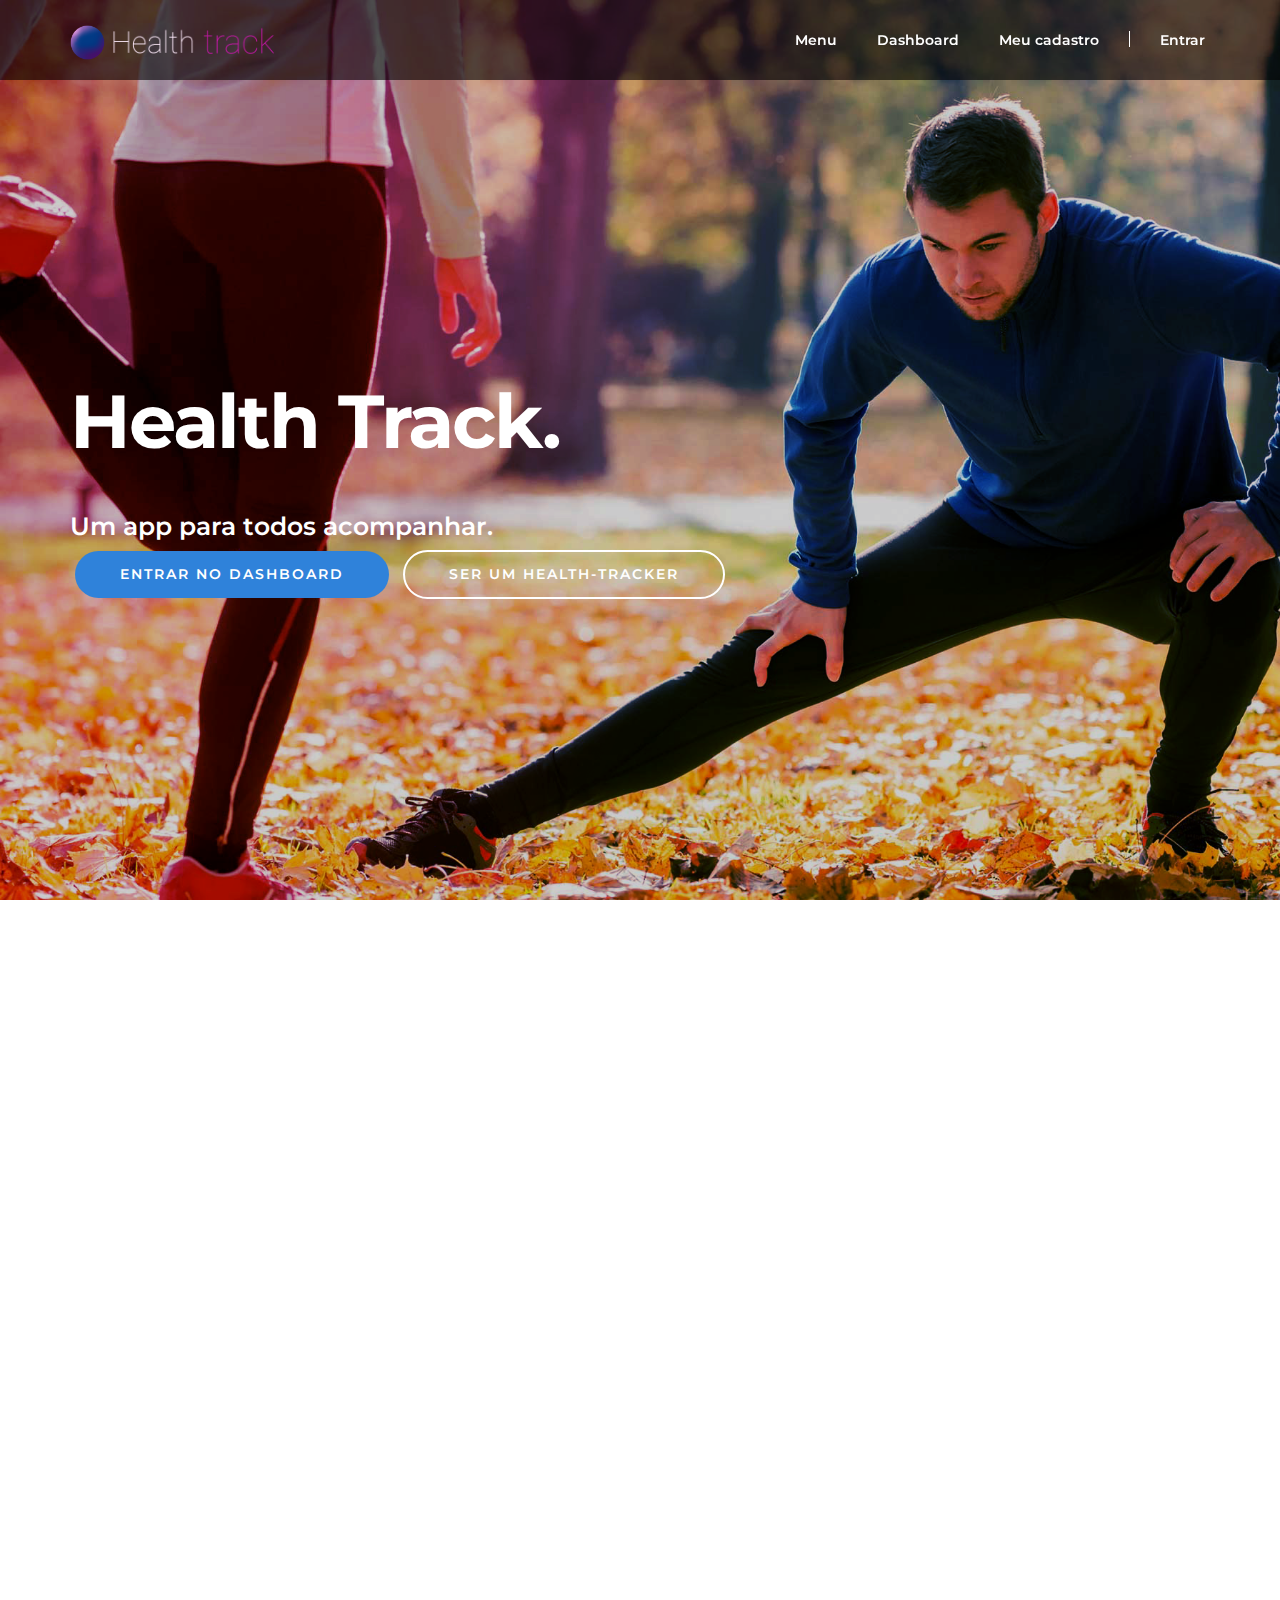
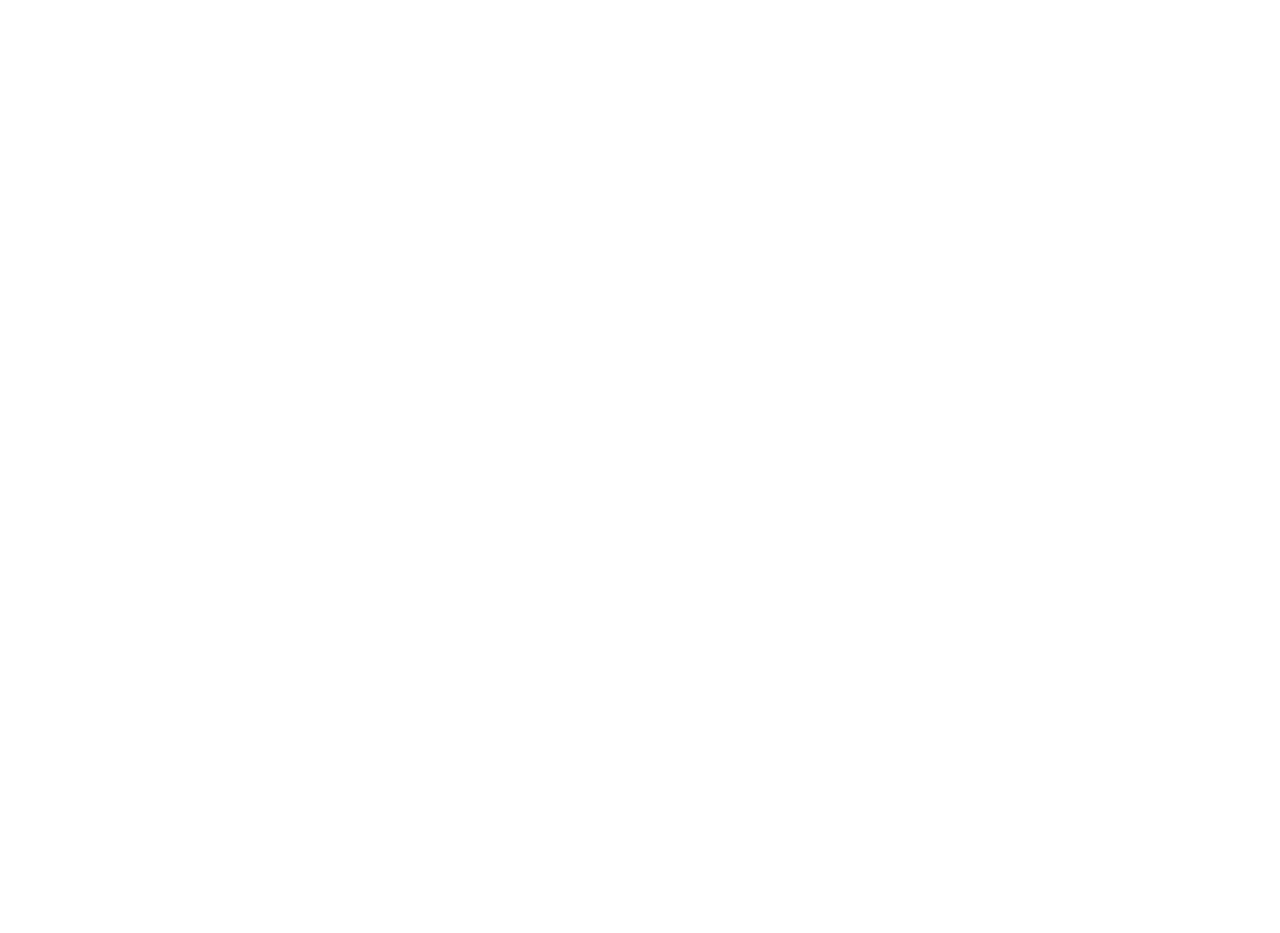
<file: index.html>
<!DOCTYPE html>
<html lang="pt-br">

<head>
  <meta charset="utf-8">
  <meta http-equiv="X-UA-Compatible" content="IE=edge">
  <meta name="viewport" content="width=device-width, initial-scale=1">
  <meta name="keywords" content="saude, dieta, exercicios">
  <title>Health Track</title>

  <!-- Bootstrap -->
  <link href="https://unpkg.com/aos@2.3.1/dist/aos.css" rel="stylesheet">
  <link rel="stylesheet" href="https://cdnjs.cloudflare.com/ajax/libs/font-awesome/4.7.0/css/font-awesome.min.css">
  <link href="bootstrap/css/bootstrap.min.css" rel="stylesheet">
  <link href="estilo.css" rel="stylesheet">
  <link href="img/ht-icon.ico" rel="icon">
  <link href="https://fonts.googleapis.com/css?family=Montserrat:300,400,500,600,700,800" rel="stylesheet">
</head>

<body>

  <nav class="navbar navbar-inverse navbar-fixed-top navbar-transparent">
    <!-- Início da nav -->
    <div class="container">
      <div class="navbar-header">
        <button type="button" class="navbar-toggle" data-toggle="collapse" data-target="#Barrona">
          <span class="sr-only">alternar navegação</span>
          <span class="icon-bar"></span>
          <span class="icon-bar"></span>
          <span class="icon-bar"></span>
        </button>
        <!-- <a class="navbar-brand" href="index.html"> -->

        </a>
      </div>

      <div class="collapse navbar-collapse" id="Barrona">
        <img src="./img/logo7.png" alt="" style="width: 35px; margin-top: 10px;">
        <img src="./img/logo3.png" alt="" style="width: 170px; margin-top: 10px;">
        <ul class="nav navbar-nav navbar-right ">
          <li>
            <a class="blue-hover" href="index.html"> Menu </a>
          </li>
          <li>
            <a class="pink-hover" href="index.html"> Dashboard </a>
          </li>
          <li>
            <a class="blue-hover" href="index.html"> Meu cadastro </a>
          </li>
          <li class="divisor" role="separator"></li>
          <li>
            <a class="pink-hover" href="login.html"> Entrar </a>
          </li>
        </ul>

      </div>
    </div>
  </nav>
  <!-- Fim da nav -->

  <!-- Capa -->

  <div class="capa">
    <div class="capa-texto container">
      <h1>Health Track.</h1>
      <h3>Um app para todos acompanhar.</h3>
      <button type="button" class="btn btn-custom btn-verde btn-lg">ENTRAR NO DASHBOARD</button>
      <button type="button" class="btn btn-custom btn-white btn-lg">SER UM HEALTH-TRACKER</button>
    </div>
  </div>

  <div class="form-banner hidden">
    <form>
      <div class="form-group">
        <label for="inputEmail">Endereço de email</label>
        <input type="email" class="form-control" id="inputEmail" aria-describedby="emailHelp" placeholder="Seu email">
      </div>

      <div class="form-group form-check">
        <label for="inputname">Seu nome</label>
        <input type="name" class="form-control" id="inputname" aria-describedby="nameHelp" placeholder="Nome">
      </div>
      <div class="form-btn">
        <button type="submit" class="btn btn-custom btn-verde btn-lg">CADASTRAR</button>
      </div>

    </form>


  </div>


  <!-- Conteúdo -->

  <section id="servicos">
    <div class="container">
      <div class="row" style="margin: 40px 0px 20px 0px">

        <div class="col-md-5">
          <!-- Info -->
            <h2>Saúde em dia!</h2>
          <br>
          <h3>Alimentação</h3>
          <p>Lorem ipsum dolor sit amet, consectetur adipiscing elit. Phasellus sit amet vehicula odio. Donec fermentum
            lacus a odio.</p>

          <h3>Seu corpo</h3>
          <p>Lorem ipsum dolor sit amet, consectetur adipiscing elit. Phasellus sit amet vehicula odio. Donec
            fermentum.</p>

          <h3>Exercícios físicos</h3>
          <p>Lorem ipsum dolor sit amet, consectetur adipiscing elit. Phasellus sit amet vehicula odio Donec.</p>

        </div>



        <div class="col-md-1"> </div>
        <!-- Espaço -->

        <div class="col-md-6">
          <!-- Álbuns -->
          <div class="row ">

            <div class="col-xs-6 albuns">
              <img class="img-responsive" src="img/img1.jpg">
              <img class="img-responsive" src="img/img2.jpg">
            </div>

            <div class="col-xs-6 albuns">
              <img class="img-responsive" src="img/img3.jpg">
              <img class="img-responsive" src="img/img4.jpg">
            </div>


          </div>
          <!-- col-md-6 -->
        </div>
        <!-- Row -->
      </div>
      <!-- Row -->
    </div>
    <!-- Container -->
  </section>

  <section id="recursos">
    <div class="container">
      <div class="row">

        <!-- recursos -->
        <div class="col-md-6">


          <div class="row rotacionar hidden-xs hidden-sm">
            <div class="col-md-6">
              <img class="img-responsive" src="img/iphone2.png">
            </div>
            <div class="col-md-6">
              <img class="img-responsive" src="img/iphone1.png">
            </div>

          </div>
        </div>
        <!-- img recursos -->
        <div class="col-md-6">
          <h2>De bem com o corpo.</h2>
          <br>
          <h3>Fácil</h3>
          <p>Lorem ipsum dolor sit amet, consectetur adipiscing elit. </p>
          <h3>Prático</h3>
          <p>Lorem ipsum dolor sit amet, consectetur adipiscing elit. Phasellus sit amet vehicula odio. Donec
            fermentum.</p>

          <h3><strong>+</strong>Autoestima</h3>
          <p>Lorem ipsum dolor sit amet, consectetur adipiscing elit. Phasellus sit amet vehicula odio. Donec
            fermentum.</p>
        </div>
      </div>
    </div>
  </section>

  <footer id="rodape">
    <div class="container">
      <div class="row">


        <div class="col-md-2">
          <!-- <h4>HEALTH TRACK</h4> -->
          <img src="./img/logo1.png" alt="" style="width: 130px;">
          <ul class="nav ">
            <li>
              <a class="blue-hover" href="#">Menu</a>
            </li>
            <li>
              <a class="pink-hover" href="#">Dashboard</a>
            </li>
            <li>
              <a class="blue-hover" href="#">Meu cadastro</a>
            </li>
            <li>
              <a class="pink-hover" href="login.html">Entrar</a>
            </li>
          </ul>
        </div>

        <div class="col-md-4">
          <ul style="margin: 0 -54px;">
            <li class="circulo-cinza">
              <a class=" fa fa-facebook icone" style="font-size: 30px" href="#"></a>
            </li>
            <li class="circulo-cinza">
              <a class=" fa fa-twitter icone" style="font-size: 30px" href="#"></a>
            </li>
            <li class="circulo-cinza">
              <a class=" fa fa-instagram icone" style="font-size: 30px" href="#"></a>
            </li>
          </ul>
          </ul>
        </div>
      </div>

      <ul class="subrodape-R_ul">
        <li class="subrodape-R_ul_li">
          <a href="#">Brasil</a> &#160;
          <img src="img/flags.png" />
        </li>
        <li class="subrodape-R_ul_li" style="text-decoration: none;
                    color: #919496;
                  font-size: 12px;
                  font-family: 'Montserrat', sans-serif;">
          &#169; &#160; 2018 HealthTrack KB</li>
      </ul>
      </ul>







    </div>
    </div>
  </footer>


  <!-- jQuery (necessary for Bootstrap's JavaScript plugins) -->
  <script src="https://ajax.googleapis.com/ajax/libs/jquery/1.11.3/jquery.min.js"></script>

  <!-- Include all compiled plugins (below), or include individual files as needed -->
  <script src="bootstrap/js/bootstrap.min.js"></script>
  <!-- <script src="https://unpkg.com/aos@2.3.1/dist/aos.js"></script> -->

  <!-- <script>
    AOS.init({
    });
  </script> -->
</body>

</html>
</file>
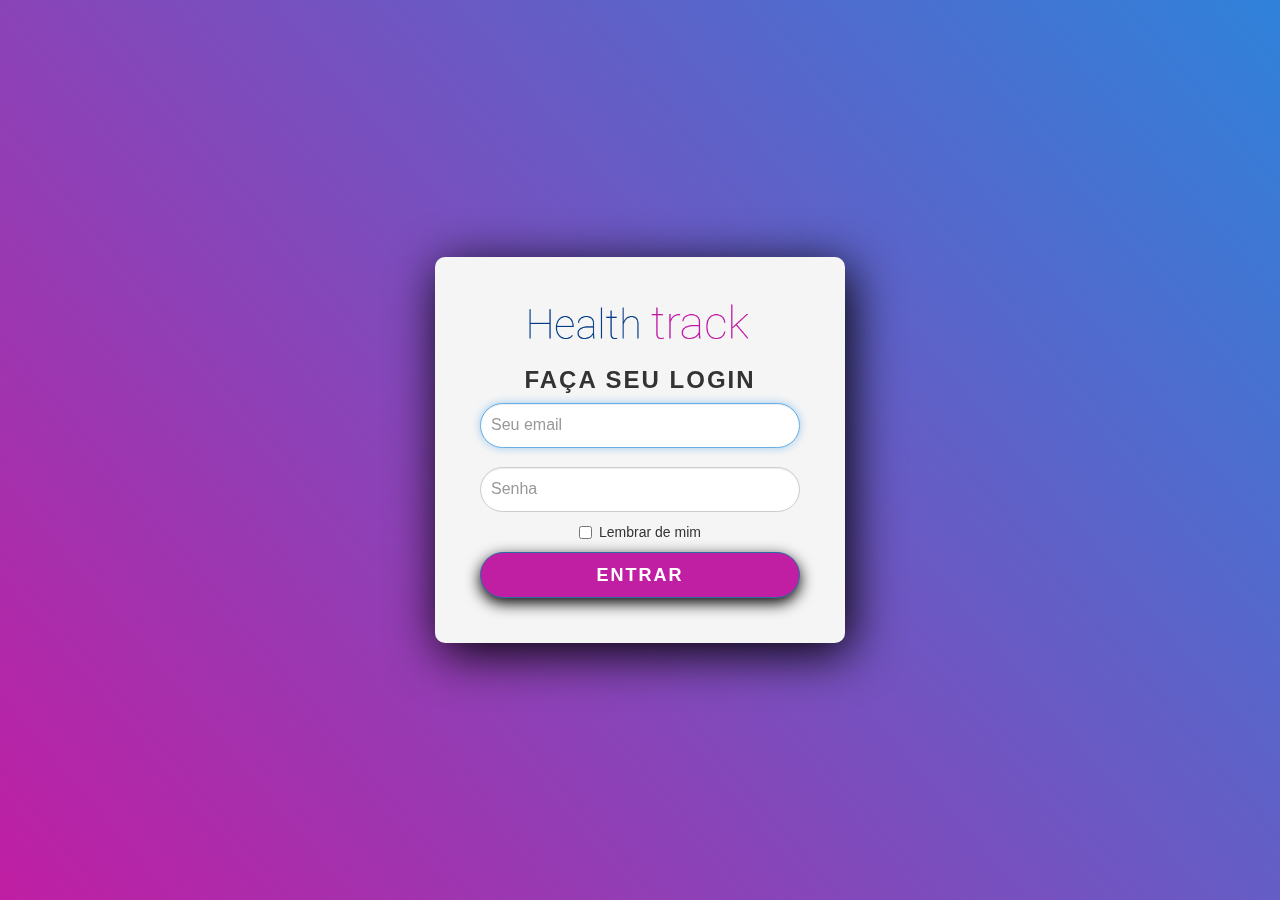
<file: login.html>
<!doctype html>
<html lang="en">

<head>
    <meta charset="utf-8">
    <meta name="viewport" content="width=device-width, initial-scale=1, shrink-to-fit=no">
    <meta name="description" content="">
    <meta name="author" content="">
    <link href="img/ht-icon.ico" rel="icon">

    <title>Health Track - Login</title>

    <!-- Bootstrap core CSS -->
    <link href="./bootstrap/css/bootstrap.min.css" rel="stylesheet">

    <!-- Custom styles for this template -->
    <link href="./css/signin.css" rel="stylesheet">
    <link href="https://unpkg.com/aos@2.3.1/dist/aos.css" rel="stylesheet">

</head>

<body class="text-center">
    <form class="form-signin" data-aos="zoom-in" data-aos-duration="500" data-aos-anchor-placement="center-bottom">
        <img class="mb-4" src="./img/logo4.png" alt="" width="235">
        <h2 class="h3 mb-3 font-weight-normal">FAÇA SEU LOGIN</h2>
        <label for="inputEmail" class="sr-only">Seu email</label>
        <input type="email" id="inputEmail" class="form-control" placeholder="Seu email" required autofocus>
        <br>
        <label for="inputPassword" class="sr-only">Senha</label>
        <input type="password" id="inputPassword" class="form-control" placeholder="Senha" required>
        <div class="checkbox mb-3">
            <label>
                <input type="checkbox" value="remember-me"> Lembrar de mim
            </label>
        </div>
        <button class="btn btn-lg btn-primary btn-block btn-verde" type="submit">ENTRAR</button>
        <!-- <p class="mt-5 mb-3 text-muted">&copy; 2018-2019</p> -->
    </form>

    <script src="https://unpkg.com/aos@2.3.1/dist/aos.js"></script>
    <script>
        AOS.init();
    </script>
</body>

</html>
</file>
<file: estilo.css>
/* ------------------- BODY -------------------- */
html, body, .capa {
	height: 100% !important;
	overflow: auto;
}

@media screen and (max-width: 992px) {
	.capa {
		height: 80%;
		overflow: auto;
	} 
	.form-banner {
		width: 35%;
	}
}


@media screen and (max-width: 768px) {.capa {
	height: 60%;
	overflow: auto;
} }


body { 
	background: url('img/capa2.png'),
				url('img/ruido.png'),
				linear-gradient(50deg,#ff4169,#7c26f8);
	background-attachment: fixed;
	background-size: cover;
	background-position: center;
	height: 100%;
	position: relative;
}

.capa {
	/* display: table; */
	width: 100%;
	background-color: rgb(0,0,0,0.2)
}

.capa-texto {
	/* text-align: center; */
	/* display: table-caption; */
	/* vertical-align: middle; */
	position: relative;
	top: 40%;
	/* left: 6%; */
	color: white;
}

.form-banner {
	color: #FFF;
	background-color: rgba(0,0,0,0.5);
	padding: 20px;
	width: 85%;
	border-radius: 8px;
	position: relative;
	top: 23%;
	left: 50%;
	transform: translate(-50%, -155%);
}
.form-control {
	border-radius: 30px;
}



/* ------------------- BOTÕES ---------------------- */

.form-btn {
	text-align: center;
}

.btn-custom {
	color: white;
	border-radius: 500px;
	-webkit-border-radius: 500px;
	font-family:  'Montserrat', sans-serif;  
	font-weight: 600;
	font-size: 14px;
	letter-spacing: 2px;
	-o-border-radius: 500px;
	padding: 13px 44px;
	margin: 10px 5px;
	transition: background 0.4s, color 0.4s;
}

@media screen and (max-width: 992px)  {
	.btn-custom  {
		font-size: 13px;
		padding: 13px 30px; 
	}
}

@media screen and (max-width: 768px) {
	.btn-custom  {
		font-size: 13px;
		padding: 13px 25px; 
	}
}


@media screen and (max-width: 600px) {.btn-custom  {
    font-size: 12px;
	padding: 13px 20px; }}

.btn-verde {
	background: #2f82da;
}

.btn-verde:hover {
	background-color: #c01ea3; 
	color: white;
}

.btn-white {
	background: transparent;
	border: white 2px solid;
}

.btn-white:hover {
	background-color: white;
	color: black;
	border: white 2px solid;
}

/* ---------------------- SERVIÇOS ----------------------- */

.rotacionar {
	transform: rotate(-30deg);
	padding: 30px;
	margin-right: 30px;
}

#servicos {
	background-color: white;
	padding: 20px 0;
}

.albuns {
	margin: 0px;
	padding: 0px;
}

/* ---------------------- RECURSOS ----------------------- */

#recursos {
	background: url('img/recursos-bg.png');
    padding: 60px 0px 60px 0px;}

/* ---------------------- RODAPÉ ----------------------- */  

#rodape {
	background-color: black;
	padding: 50px 0 30px 0;
} 

.col-md-2>.nav>li>a {
	padding: 10px 0 10px 0;
}  

.block {
	display: block;
}         

.icone { 
	text-decoration: none;
	text-align: center;
	width: 30px;
	height:30px;
	display: block;
	color: white;
	transition: color 0.4s;
}  

.icone:hover { 
	color: #1db954;
	text-decoration: none;
} 

 .circulo-cinza { 
	list-style-type: none;
	padding: 12px;
	margin: 10px 10px 0 10px;
	border-radius: 200px;
	background-color: #222326;
} 

@media screen and (min-width: 993px) { 
	.circulo-cinza {
		float: right;
	}
}

@media screen and (max-width: 992px) {
	.circulo-cinza {float: left;
	} 
}

.subrodape {
	margin: 50px 0 0 0 ;
	padding:0;
}	    

.subrodape-L_ul {
	list-style-type: none;
	margin: 0 0px;
	padding: 0 0px 0 10px; 
}

.subrodape-L_ul_li {
	float: left; 
	margin: 0 20px 0 0; 
	xt-align: left; 
} 	


.subrodape-R_ul {
	list-style-type: none;
	 padding: 0;
	  margin: 0;
}

.subrodape-R_ul_li {
	margin: 0 0 0 0px;
	padding: 0 0px 0 0;
	text-align: right;
} 	


/* ------------------- NAVBAR ---------------------- */


nav.navbar-transparent {
	padding: 15px 0px;
	background-color: rgba(0, 0, 0, 0.6);
	border: 0;
}

.navbar-brand {
	padding: 5px 15px; 
}

.divisor{
	background-color: white;
	height: 16px; width: 1px;
	margin: 16px 10px;
}	


.navbar-inverse .navbar-nav>li>a { 
	font-family:  'Montserrat', sans-serif;
	font-weight: 600;
	display: block;
	margin: 0px 5px;
	color: white;
}

.navbar-inverse .navbar-nav>li>.blue-hover:hover {
	color:  #2f82da;
}

.navbar-inverse .navbar-nav>li>.pink-hover:hover {
	color: #d71ea7;
}

/* ---------------------- TIPOGRAFIA ----------------------- */

p {
	font-size: 16px;
	font-family: 'Montserrat', sans-serif;
	font-weight: 500;
	letter-spacing: 0.5px;
	line-height:170%;
	display: block;
	margin-bottom: 30px;
}


h3 {
	font-size: 25px;
	font-family: 'Montserrat', sans-serif;
	font-weight: 600; 
	display: block;
	margin-bottom: 0px;}

h2 {    
	font-size: 50px;
	font-family: 'Montserrat', sans-serif;
	font-weight: 600; 
}

h1 {
	color: white;
	font-size: 75px;
	font-family: 'Montserrat', sans-serif;
	font-weight: 700;
	letter-spacing: -2px;
	margin-bottom: 50px; 
}

@media screen and (max-width: 992px) { 
	h1 {
		font-size: 60px;
	}
}

@media screen and (max-width: 768px) { 
	h1 {
		font-size: 52px;
	}
}

@media screen and (max-width: 600px) { 
	h1 {
		font-size: 35px;
	}
}

h4 {
	font-size: 12px;
	color: #919496; 
	letter-spacing: 2px;
	font-family: 'Montserrat', sans-serif;
	font-weight: 500;
	font-color: white; 
}

#servicos p {
	color: rgb(40, 40, 40);
}

#servicos h3, #servicos h2 {
	color: black;
}

#recursos p, #recursos h3, #recursos h2 {
	color: white;
}

#rodape .col-md-2>ul>li>a:link {
	background: transparent;
	color: white;
	font-size: 14px;
	font-family: 'Montserrat', sans-serif;
}

#rodape .col-md-2>ul>li>a:visited { 
	background: transparent;	
	color: white;
	font-size: 14px;
	font-family: 'Montserrat', sans-serif;
}

#rodape .col-md-2>ul>li>.pink-hover:hover { 
	background: transparent;	
	color: #d71ea7;
	font-size: 14px;
	font-family: 'Montserrat', sans-serif;
}

#rodape .col-md-2>ul>li>.blue-hover:hover { 
	background: transparent;	
	color: #2f82da;
	font-size: 14px;
	font-family: 'Montserrat', sans-serif;
}

#rodape .col-md-2>ul>li>a:active { 
	background: transparent;	
	color: #1db954;
	font-size: 14px;
	font-family: 'Montserrat', sans-serif;
}

#subrodape>.col-12>ul>li>a {
	text-decoration: none;
	color: #919496;
	font-size: 12px;
	font-family: 'Montserrat', sans-serif;
}

#subrodape>.col-12>ul>li>a:hover {
	text-decoration: none;
	color: #1db954;
	font-size: 12px;
	font-family: 'Montserrat', sans-serif;
}

.link-font {
	font-family:  'Montserrat', sans-serif;
    font-weight: 600;
}

/* ---------------------- MSC ----------------------- */

.mark {
	background: rgba(255, 0 , 0, 0.5);
}
</file>
<file: css/signin.css>
html,
body {
  height: 100%;
}

body {
  display: -ms-flexbox;
  display: flex;
  -ms-flex-align: center;
  align-items: center;
  padding-top: 40px;
  padding-bottom: 40px;
  /* background-color: #f5f5f5; */
  background: linear-gradient(50deg,#c01ea3,#2f82da);
}

h2 {
  font-family: 'Montserrat', sans-serif;
  font-weight: 600 !important;
  letter-spacing: 2px;
}

.btn {
  border-radius: 40px !important;
  font-family: 'Montserrat', sans-serif;
  font-weight: 600;
  /* font-size: 14px; */
  letter-spacing: 2px;
  transition: background 0.4s, color 0.4s;
}

.form-signin {
  width: 100%;
  max-width: 410px;
  padding: 45px;
  margin: auto;
  background-color: #f5f5f5;
  box-shadow: 5px 10px 50px black;
  border-radius: 10px;
}
.form-signin .checkbox {
  font-weight: 400;
}
.form-signin .form-control {
  position: relative;
  box-sizing: border-box;
  height: auto;
  padding: 10px;
  font-size: 16px;
}
.form-signin .form-control:focus {
  z-index: 2;
}
.form-signin input[type="email"] {
  margin-bottom: -1px;
  border-bottom-right-radius: 0;
  border-bottom-left-radius: 0;
  border-radius: 40px;
}
.form-signin input[type="password"] {
  margin-bottom: 10px;
  border-top-left-radius: 0;
  border-top-right-radius: 0;
  border-radius: 40px;
}

.btn-verde {
	background: #c01ea3;
  box-shadow: 0px 5px 15px black;
  transition: 0.4s, color 0.4s; 
}

.btn-verde:hover {
	background-color: #2f82da;
	color: white;
  box-shadow: 0px 5px 5px black;
}
</file>
